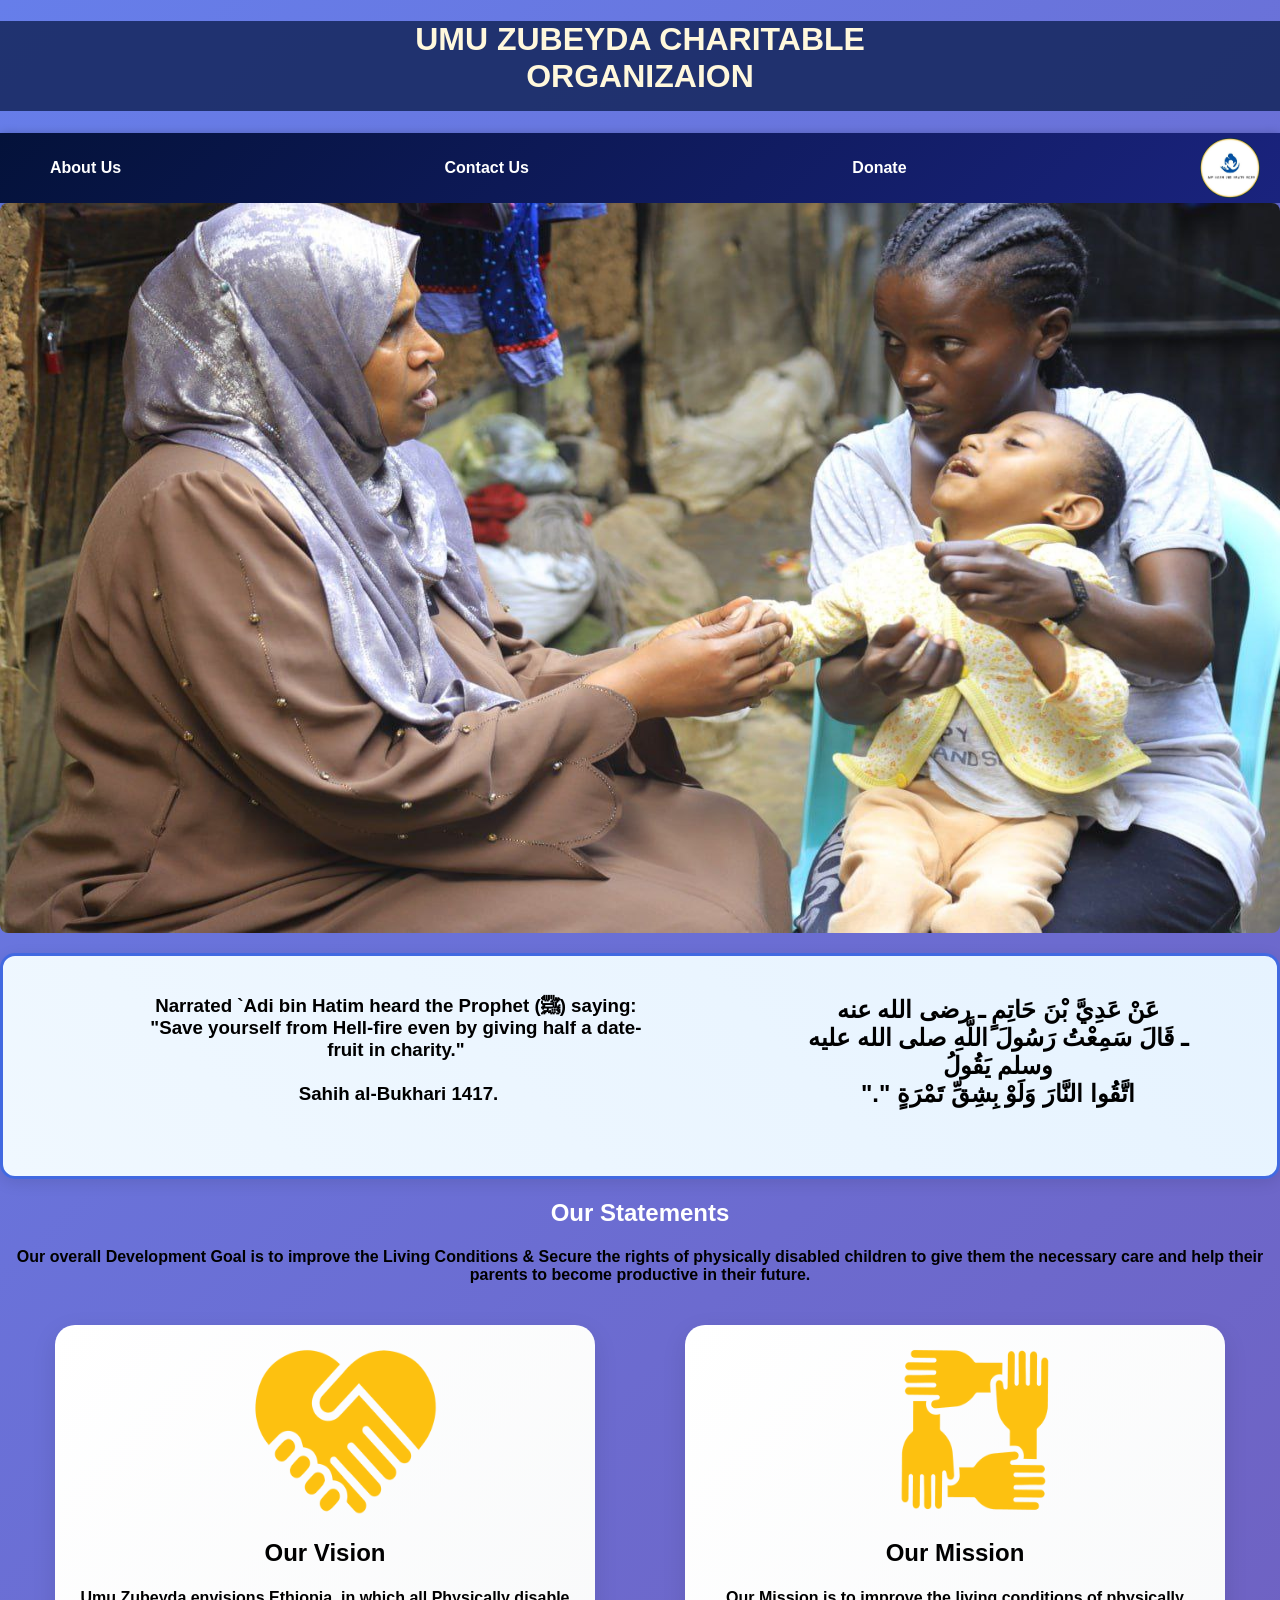
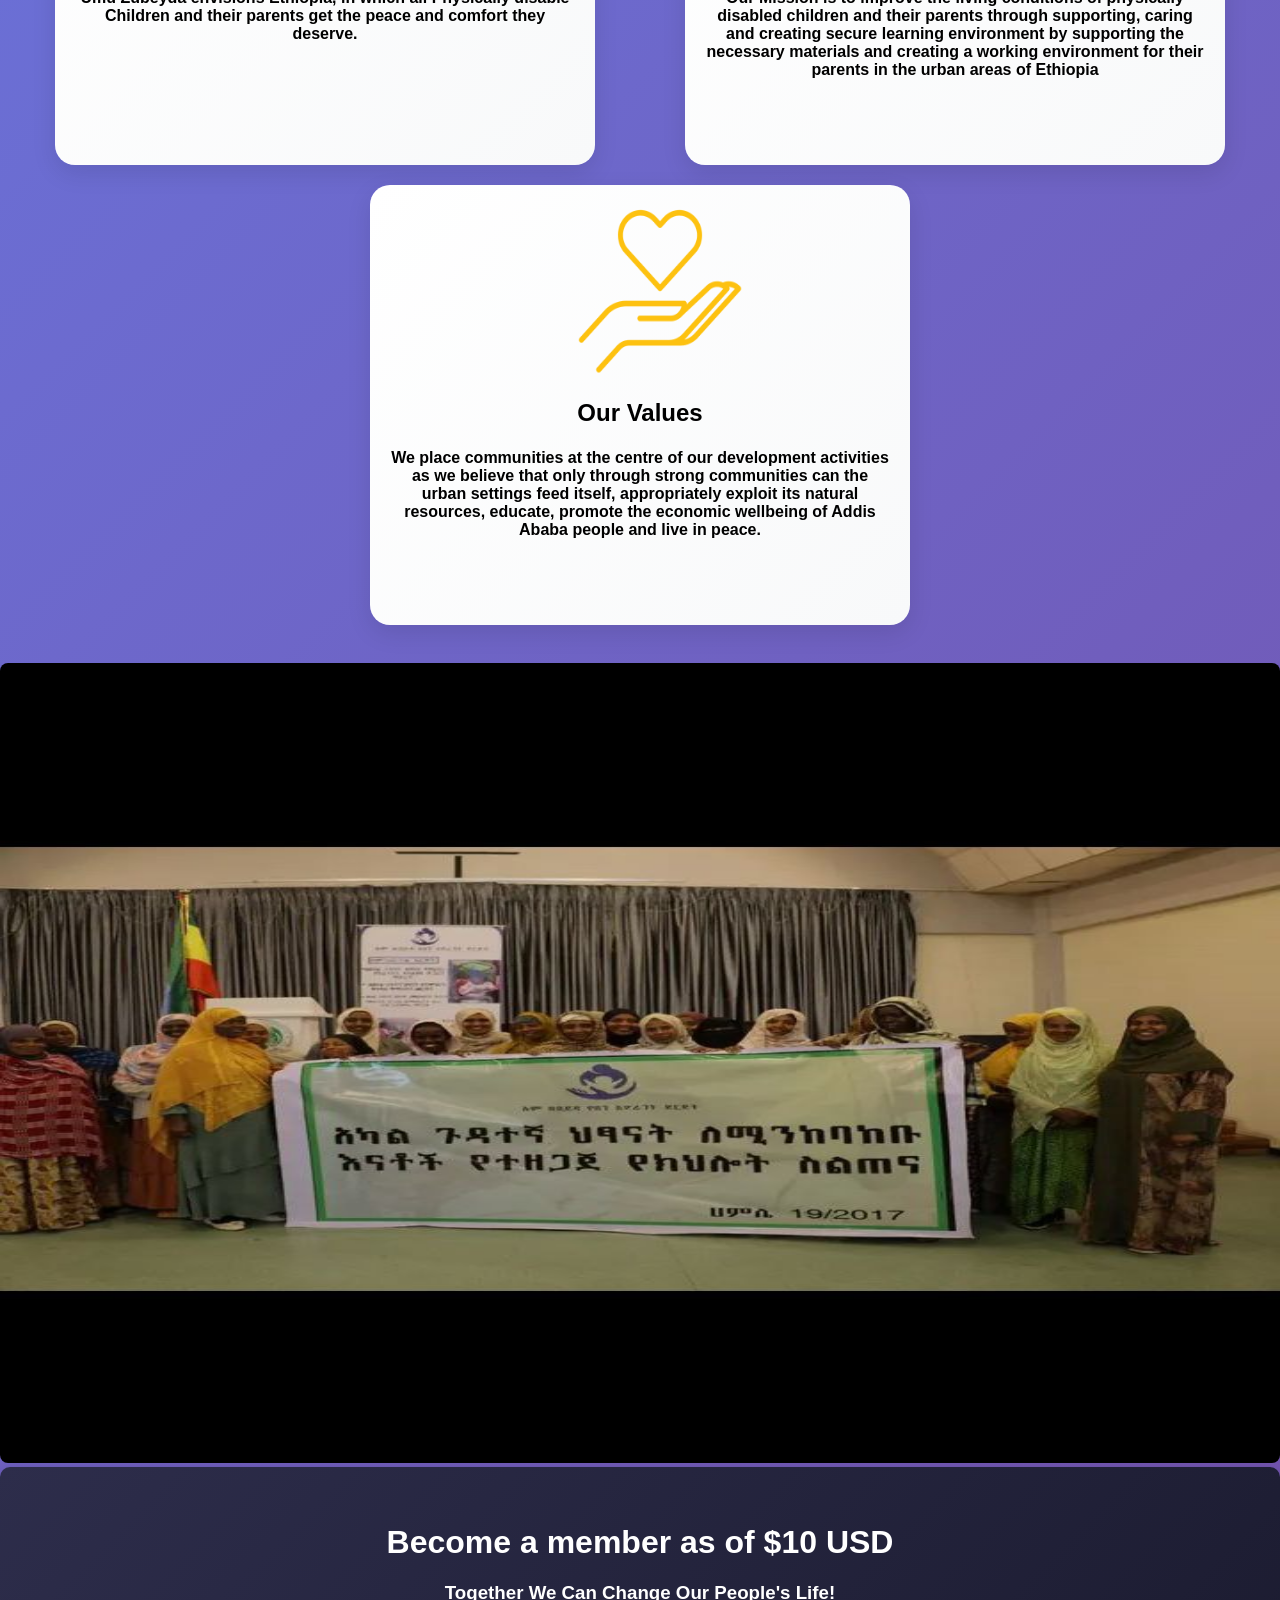
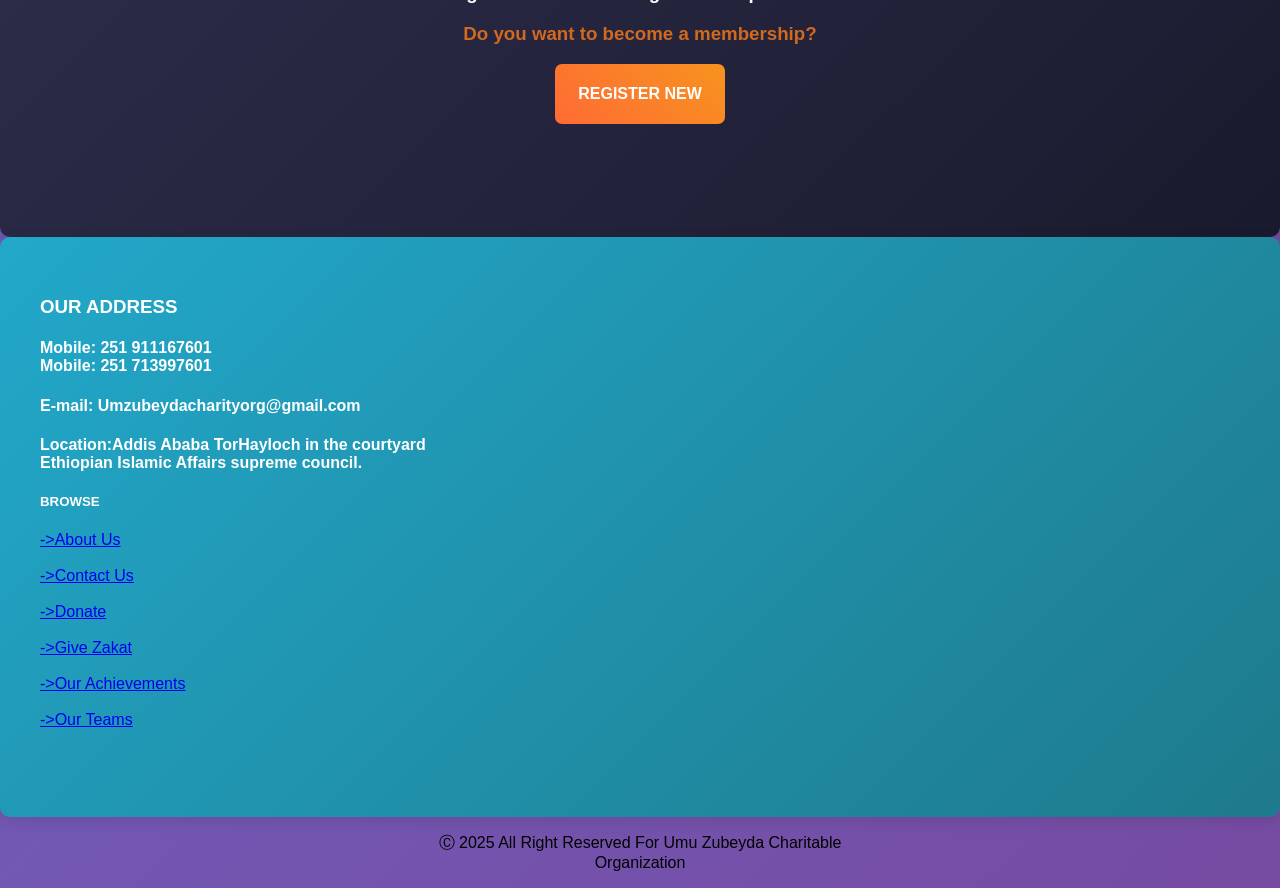
<file: index.html>
<!DOCTYPE html>
<html lang="en">
<head>
    <meta charset="UTF-8">
    <meta name="viewport" content="width=device-width, initial-scale=1.0">
    <title>UMU ZUBEYDA CHARITABLE ORGANIZAION</title>
    <link rel="stylesheet" href="css/style.css">
</head>
<body>
    <h1 id="d1">UMU ZUBEYDA  CHARITABLE<br>ORGANIZAION</h1>
   <nav><div id="f1">
       <div id="f6">
   <a class="a1" href="z1.html">About Us</a>
   <a class="a2" href="z2.html">Contact Us</a>
   <a class="a3" href="z3.html">Donate</a>


<img id="s1" src="images/logo.jpg" alt="logo">

       
    </div>
    <img id="s2" src="images/main.jpg" alt="main photo">

   </div></nav> 
    <div id="f3">
        <div class="b1">
        <h3>Narrated  `Adi bin Hatim heard the Prophet (ﷺ) saying: <br>
            "Save yourself from Hell-fire even by giving half a date-fruit in charity."
            <br>
            <br>
             Sahih al-Bukhari 1417.</h3>
            </div>
            
         <br>  
         <div class="b2">
             <h2> عَنْ عَدِيَّ بْنَ حَاتِمٍ ـ رضى الله عنه <br>
            ـ قَالَ سَمِعْتُ رَسُولَ اللَّهِ صلى الله عليه وسلم يَقُولُ<br>
                  "‏ اتَّقُوا النَّارَ وَلَوْ بِشِقِّ تَمْرَةٍ ‏"‌‏.‏ </h2>
       </div>
    </div>


    <h2 class="c1">Our Statements</h2>
    <h4 class="c2">Our overall Development Goal is to improve the Living Conditions & Secure the rights of physically
        disabled children to give them the necessary care and help their parents to become productive in their
        future.
    </h4>
    
<div id="f4">

    <div class="c3">
        <img id="s3" src="images/first.png"
         alt="vision icon">
        <h2>Our Vision</h2>
        <h4>Umu Zubeyda envisions Ethiopia, in which all Physically disable Children and their parents get the peace
            and  comfort they deserve.
        </h4>
    </div>


    <div class="c4">
        <img id="s4" src="images/second.png"
         alt="mission icon">

        <h2>Our Mission</h2>
        <h4>Our Mission is to improve the living conditions of physically disabled children and their parents through 
            supporting, caring and creating secure learning environment by supporting the necessary materials 
            and creating a working environment for their parents in the urban areas of Ethiopia
        </h4>
    </div>


    <div class="c5">
        <img id="s5" src="images/third.png"
         alt="values icon">

        <h2>Our Values</h2>
        <h4>We place communities at the centre of our development activities as we believe that only through strong
            communities can the urban settings feed itself, appropriately exploit its natural resources, educate, 
            promote the economic wellbeing of Addis Ababa people and live in peace.
        </h4>
    </div>

</div>
<br>


        <img id="s6" src="images/cha.jpg"
         alt="achievement photo">

    <div id="f7">
      
        <h1 id="d2">Become a member as of $10 USD</h1>
        <h3>Together We Can Change Our People's Life!</h3>
        <h3 id="j1">Do you want to become a membership?</h3>
        <button id="k2" onclick="goTomember()">REGISTER NEW</button>

    </div>


    <div id="f2">
        <h3>OUR ADDRESS</h3>
        <h4>Mobile: 251 911167601<br>
            Mobile:   251 713997601
    </h4>
    
        <h4> E-mail: Umzubeydacharityorg@gmail.com</h4>
        <h4>Location:Addis Ababa TorHayloch in the courtyard <br>
            Ethiopian Islamic Affairs supreme council.</h4>


        <h5>BROWSE</h5>
        
        <a href="z1.html">->About Us</a>   <br>
        <br>
        <a href="z2.html">->Contact Us</a> <br>
        <br>
        <a href="z3.html">->Donate</a>     <br>
        <br>
        <a href="z4.html">->Give Zakat</a> <br>
        <br>
        <a href="z5.html">->Our Achievements</a> <br>
        <br>
        <a href="z6.html">->Our Teams</a>  <br>
    </div>
    <div id="e1">
        <p>Ⓒ 2025 All Right Reserved For Umu Zubeyda Charitable <br> 
                     Organization</p>
    </div>
    <script>

    function goTomember() {
    window.location.href = "https://docs.google.com/forms/d/e/FORM_ID/viewform";
}
    </script>
          
</body>
</html>
</file>
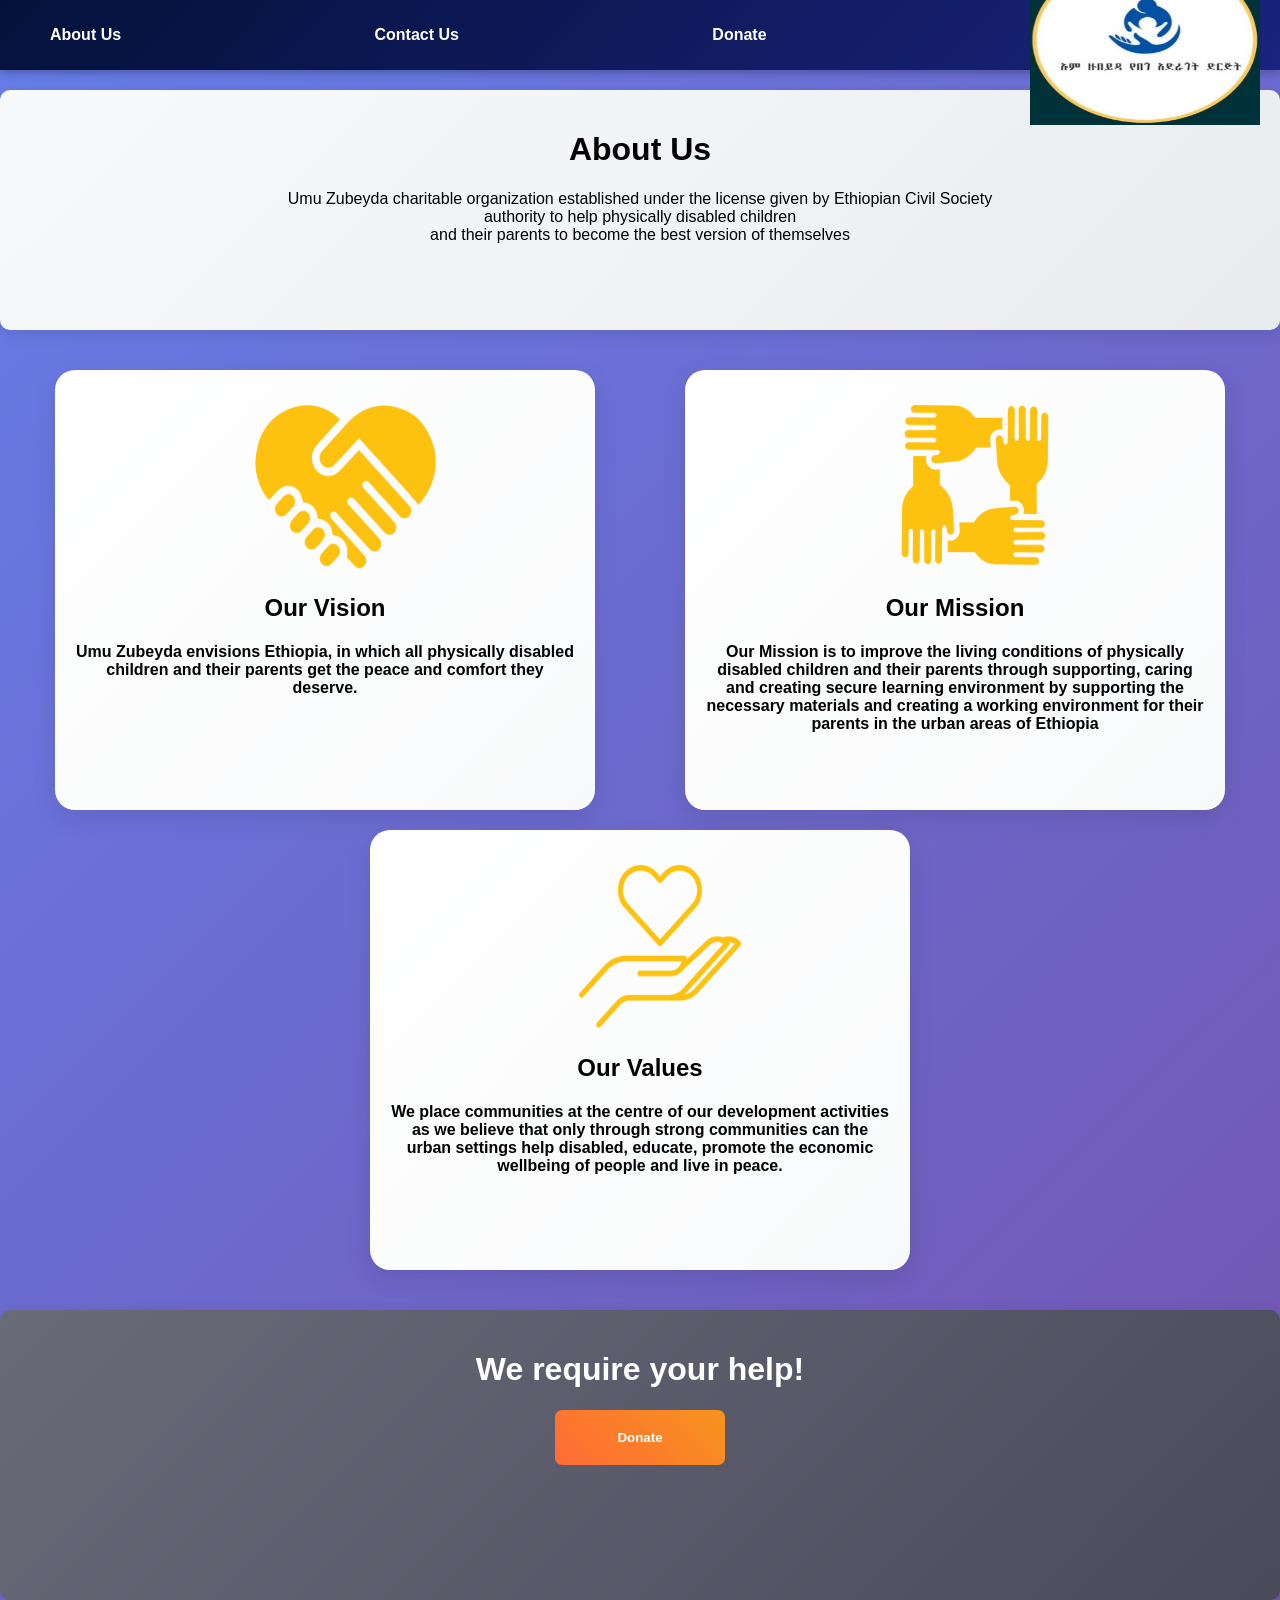
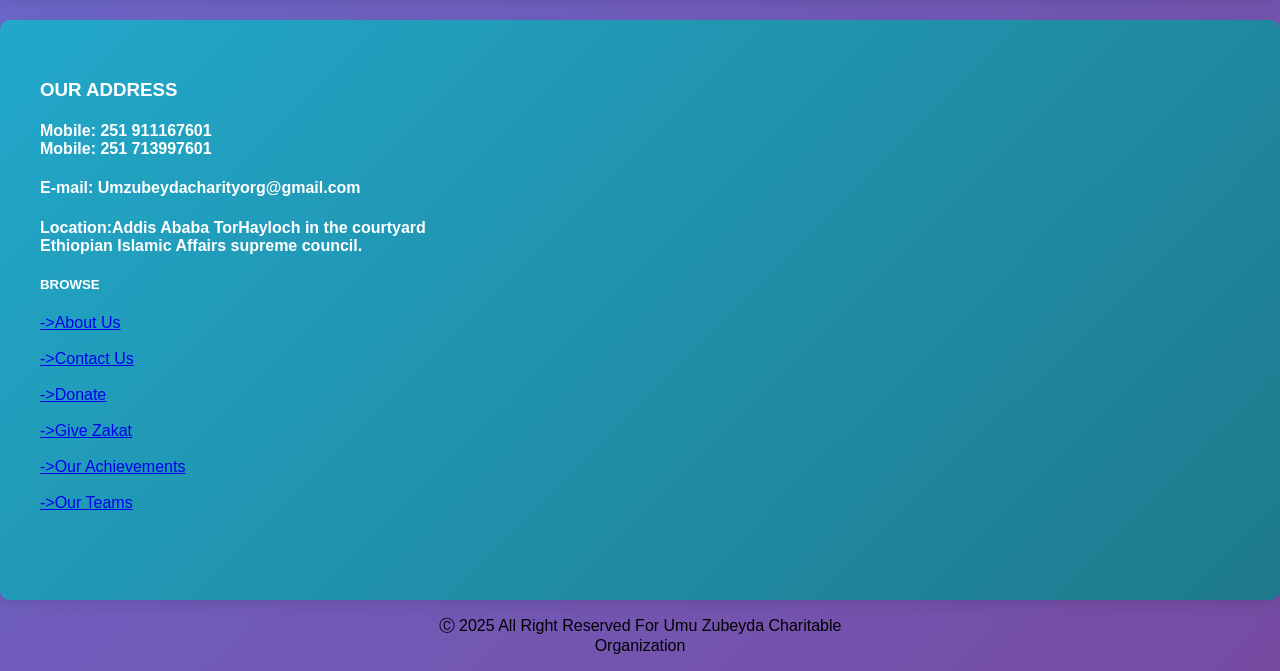
<file: z1.html>
<!DOCTYPE html>
<html lang="en">
<head>
    <meta charset="UTF-8">
    <meta name="viewport" content="width=device-width, initial-scale=1.0">
    <title>About Us</title>
    <link rel="stylesheet" href="css/z1.css">
</head>
<body>
    <div id="f1">
        <a class="a1" href="z1.html">About Us</a>
        <a class="a2" href="z2.html">Contact Us</a>
        <a class="a3" href="z3.html">Donate</a>
       


             <img id="s3" src="images/logo.jpg" alt="logo">
         </div>
<div id="f4">
    <h1>About Us</h1>
    <p>Umu Zubeyda charitable organization established under the license given by Ethiopian Civil Society<br>
         authority to help physically disabled children<br>
          and their parents to become the best version of themselves</p>
</div>

<div id="f3">

<div class="c3">
    <img id="s3" src="images/first.png"
     alt="vision icon">
    <h2>Our Vision</h2>
    <h4>Umu Zubeyda envisions Ethiopia, in which all physically disabled children and their parents get the peace
        and comfort they deserve.
    </h4>
</div>


<div class="c4">
    <img id="s4" src="images/second.png"
     alt="mission icon">

    <h2>Our Mission</h2>
    <h4>Our Mission is to improve the living conditions of physically disabled children and their parents through 
        supporting, caring and creating secure learning environment by supporting the necessary materials 
        and creating a working environment for their parents in the urban areas of Ethiopia
    </h4>
</div>


<div class="c5">
    <img id="s5" src="images/third.png"
     alt="values icon">

    <h2>Our Values</h2>
    <h4>We place communities at the centre of our development activities as we believe that only through strong
        communities can the urban settings help disabled, educate, 
        promote the economic wellbeing of people and live in peace.
    </h4>
</div>
</div>


         <div id="f5">
            <h1>We require your help!</h1>
            <button id="k1" onclick="goToDonate()">Donate</button>

        </div>


    <div id="f2">
        <h3>OUR ADDRESS</h3>
        <h4>Mobile: 251 911167601<br>
           Mobile: 251 713997601

        </h4>
        <h4> E-mail: Umzubeydacharityorg@gmail.com</h4>
        <h4>Location:Addis Ababa TorHayloch in the courtyard <br>
            Ethiopian Islamic Affairs supreme council.</h4>




        <h5>BROWSE</h5>
        
    <a href="z1.html">->About Us</a>    <br>
    <br>
    <a href="z2.html">->Contact Us</a>  <br>
    <br>
    <a href="z3.html">->Donate</a>  <br>
    <br>
    <a href="z4.html">->Give Zakat</a>  <br>
    <br>
    <a href="z5.html">->Our Achievements</a>    <br>
    <br>
    <a href="z6.html">->Our Teams</a>   <br>
    </div>

    <div id="e1">
        <p>Ⓒ 2025 All Right Reserved For Umu Zubeyda Charitable <br> 
                     Organization</p>
    </div>
    <script>
        function goToDonate() {
            window.location.href =
            "z3.html"
        }
    </script>

</body>
</html>
</file>
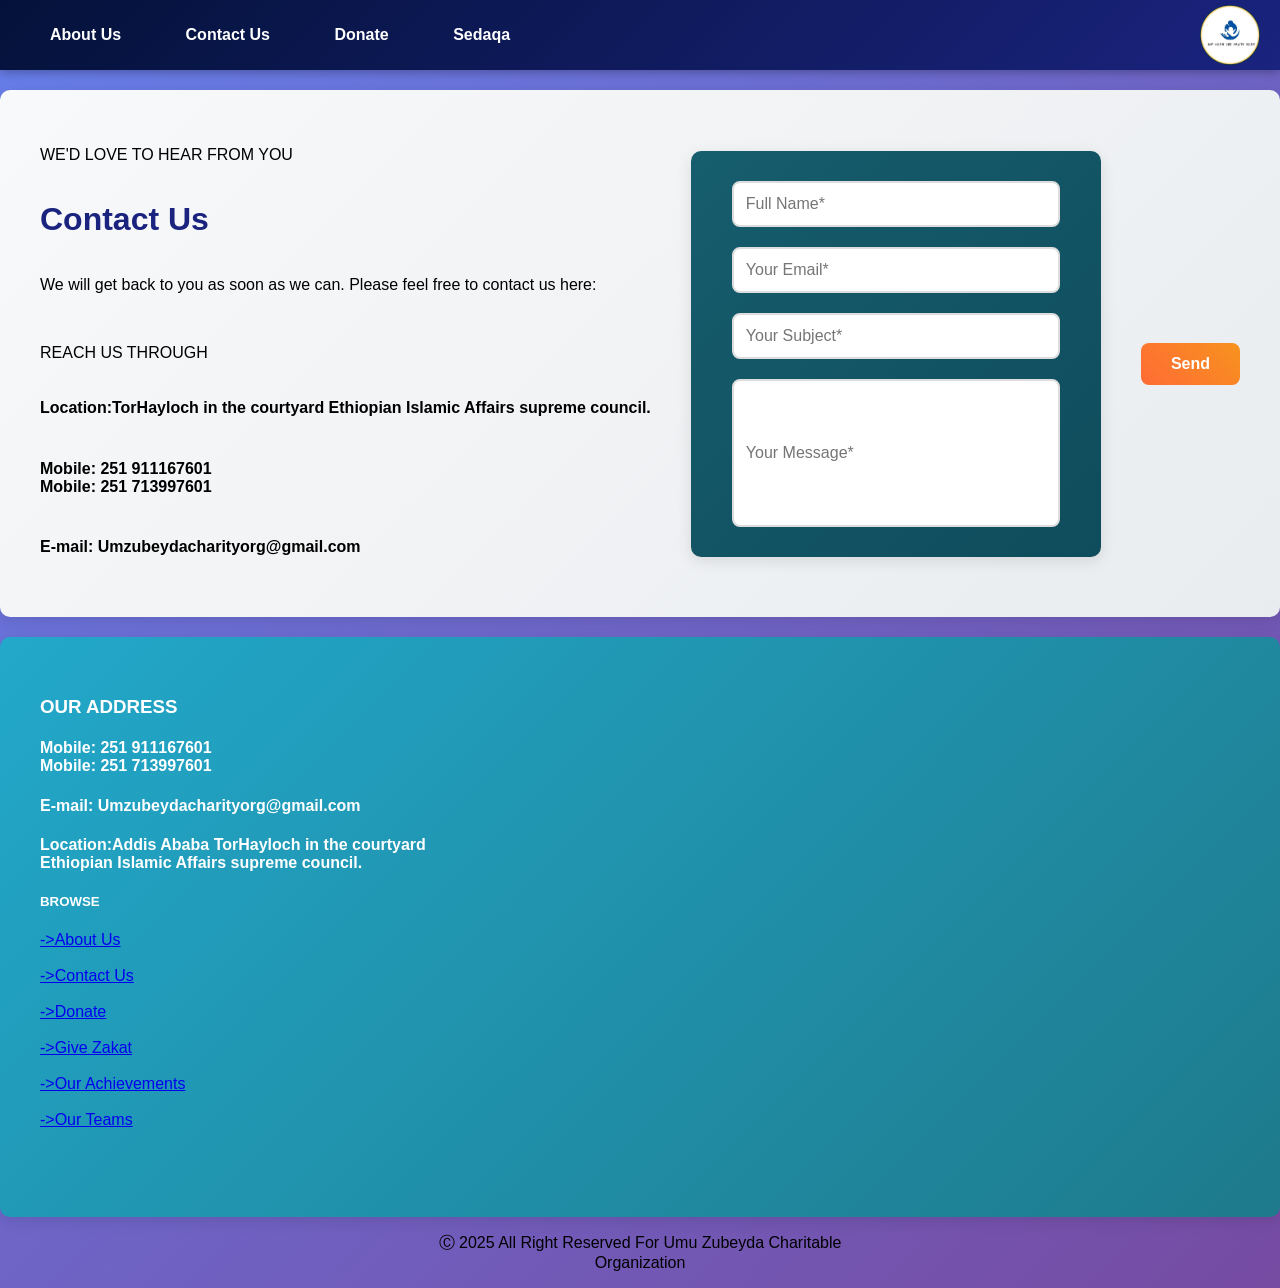
<file: z2.html>
<!DOCTYPE html>
<html lang="en">
<head>
    <meta charset="UTF-8">
    <meta name="viewport" content="width=device-width, initial-scale=1.0">
    <title>Contact Us</title>
    <link rel="stylesheet" href="css/z2.css">
</head>
<body>
    <div id="continer">
    <div id="f1">
        <div class="link">
        <a class="a1" href="z1.html">About Us</a>
        <a class="a2" href="z2.html">Contact Us</a>
        <a class="a3" href="z3.html">Donate</a>
        <a class="a3" href="z3.html">Sedaqa</a>
    </div>
              <img id="s3" src="images/logo.jpg"
              alt="logo">
         </div>
    <div id="f3">
        <div id="f5" >
            <p>WE'D LOVE TO HEAR FROM YOU</p>
            <h1>Contact Us</h1>

            <p>We will get back to you as soon as we can. Please feel free to contact us here:</p>
            <br>
            <p>REACH US THROUGH</p>
            
            <h4>Location:TorHayloch in the courtyard Ethiopian Islamic Affairs supreme council.</h4>
            
            <h4>Mobile: 251 911167601<br>
                Mobile:   251 713997601
            </h4>

            <h4> E-mail: Umzubeydacharityorg@gmail.com</h4>
        </div>
        <div id="f4">
            <div id="f6">
                <input class="l1" type="text" id="L2" placeholder="Full Name*">
                <br>
                <input class="l2" type="text" id="L3" placeholder="Your Email*">
                <br>
                <input class="l3" type="text" id="L4" placeholder="Your Subject*">
            </div>
            <input class="l4" type="text" id="L1" placeholder="Your Message*">
           
        </div>
        <button>Send</button>
    </div>


    <div id="f2">
        <h3>OUR ADDRESS</h3>
        <h4>Mobile: 251 911167601<br>
           Mobile: 251 713997601

        </h4>
        <h4> E-mail: Umzubeydacharityorg@gmail.com</h4>
        <h4>Location:Addis Ababa TorHayloch in the courtyard <br>
            Ethiopian Islamic Affairs supreme council.</h4>


        <h5>BROWSE</h5>

    <a href="z1.html">->About Us</a>    <br>
    <br>
    <a href="z2.html">->Contact Us</a>  <br>
    <br>
    <a href="z3.html">->Donate</a>  <br>
    <br>
    <a href="z4.html">->Give Zakat</a>  <br>
    <br>
    <a href="z5.html">->Our Achievements</a>    <br>
    <br>
    <a href="z6.html">->Our Teams</a>  <br>
    </div>
</div>

    <div id="e1">
    <p>Ⓒ 2025 All Right Reserved For Umu Zubeyda Charitable <br> 
                 Organization</p>
    </div>

</body>
</html>
</file>
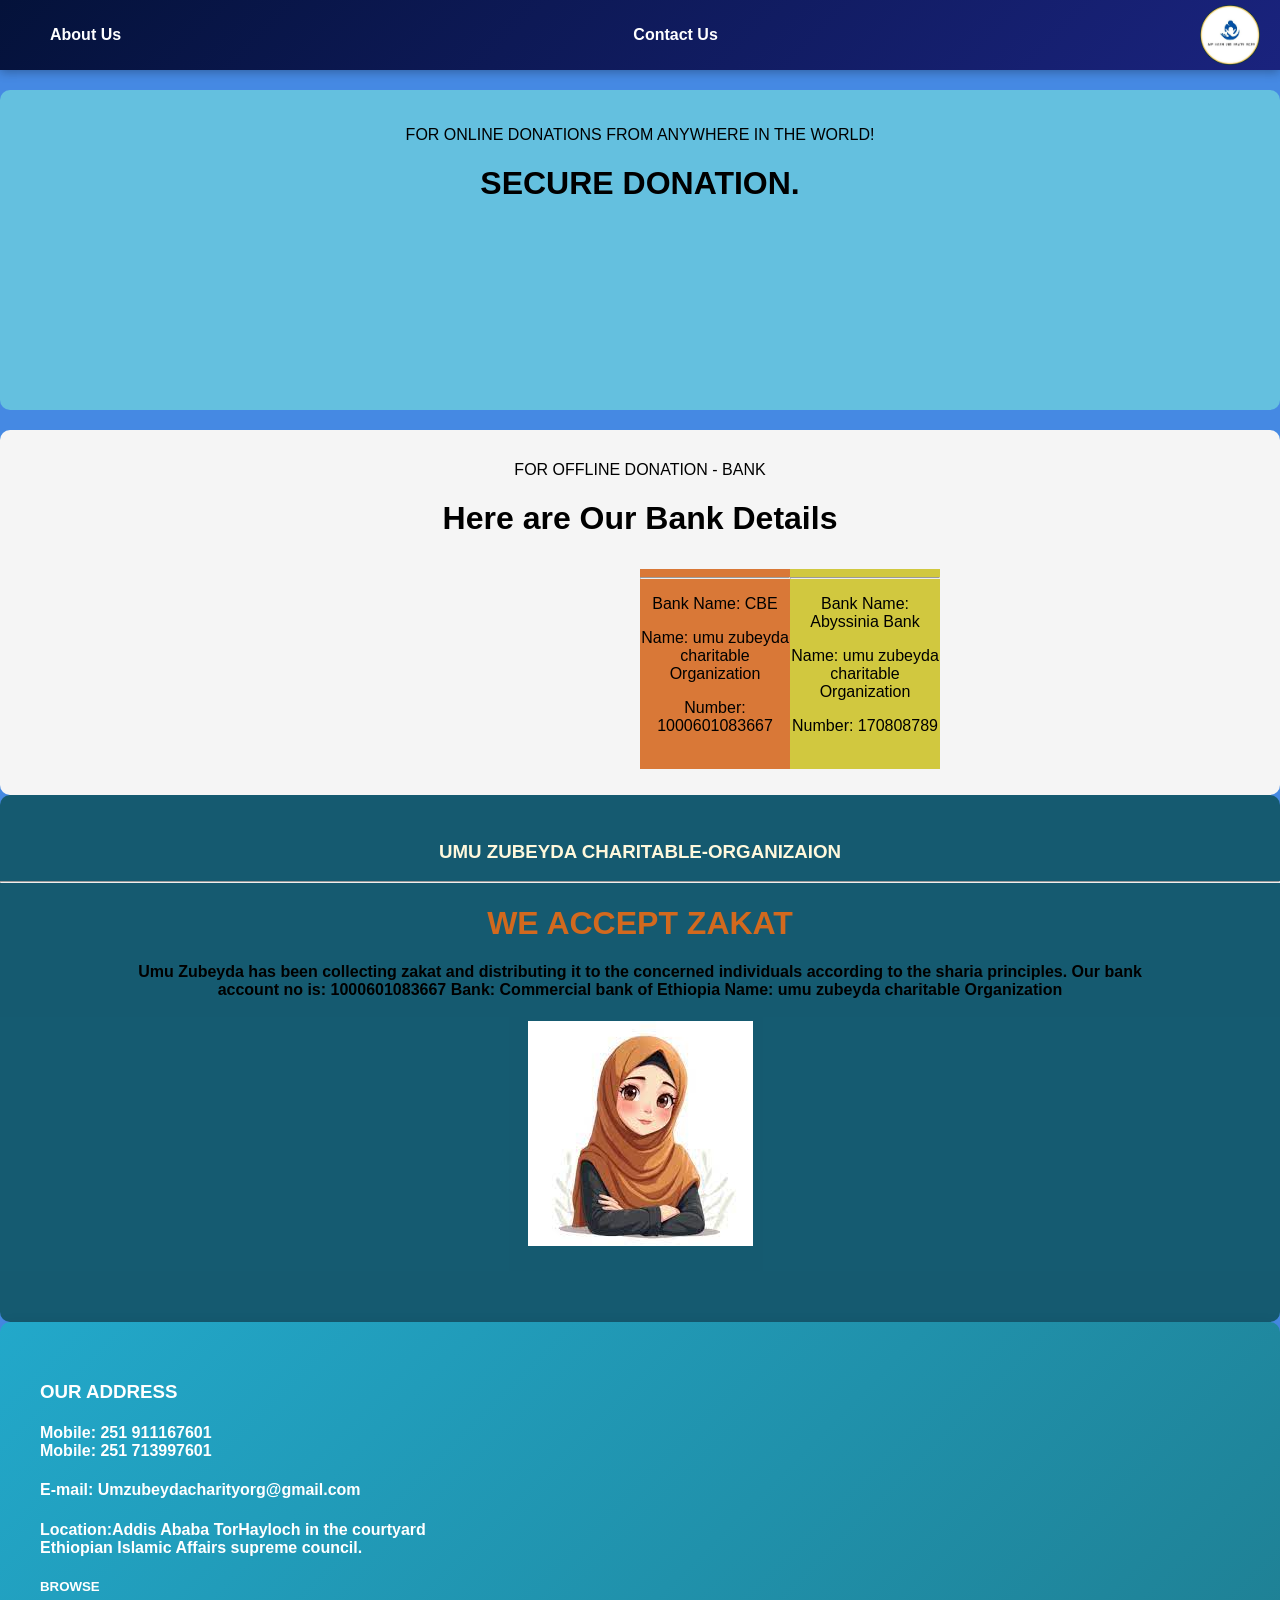
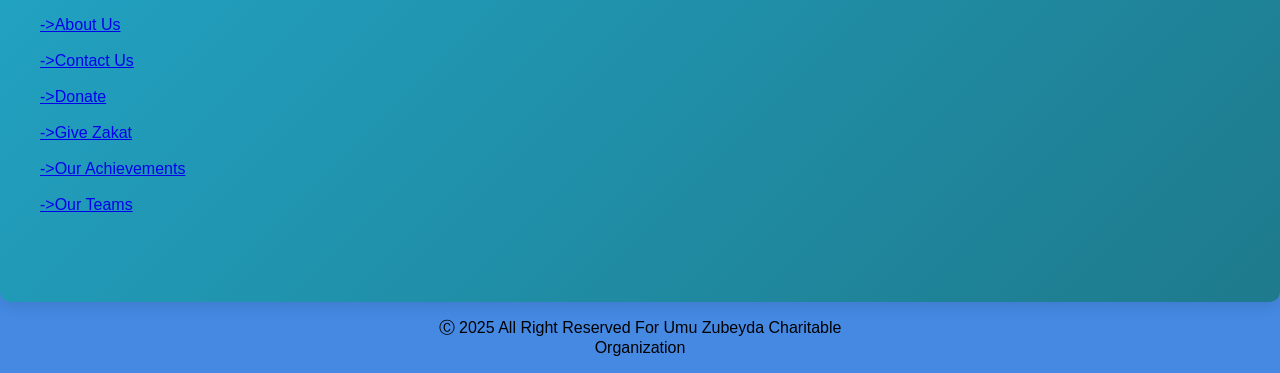
<file: z3.html>
<!DOCTYPE html>
<html lang="en">
<head>
    <meta charset="UTF-8">
    <meta name="viewport" content="width=device-width, initial-scale=1.0">
    <title>Donate</title>
    <link rel="stylesheet" href="css/z3.css">
</head>
<body>
    <div id="f1">
        <a class="a1" href="z1.html">About Us</a>
        <a class="a2" href="z2.html">Contact Us</a>
        <!-- <a class="a3" href="z3.html">Donate</a> -->

              <img id="s3" src="images/logo.jpg"
              alt="logo">
         </div>

         <div id="f3">
             <p>FOR ONLINE DONATIONS FROM ANYWHERE IN THE WORLD! </p>
             <h1>SECURE DONATION.</h1>
         </div>

         <div id="f4">
             <p>FOR OFFLINE DONATION - BANK</p>
             <h1>Here are Our Bank Details</h1>
             <div id="a3">
             <div id="a1">
                 <hr>
                 <p>Bank Name: CBE </p>
                 <p>Name: umu zubeyda charitable Organization</p>
                 <p>Number: 1000601083667</p>

             </div>

             <div id="a2">
                 <hr>
                 <p>Bank Name: Abyssinia Bank</p>
                 <p>Name: umu zubeyda charitable Organization</p>
                 <p>Number: 170808789</p>


             </div>
            </div>
         </div>

         <div id="f5">
            <h3 class="c1">UMU ZUBEYDA  CHARITABLE-ORGANIZAION</h3> 
<hr>
            <h1 class="c2">WE ACCEPT ZAKAT</h1>
    
        <h4>Umu Zubeyda has been collecting zakat and distributing it to the concerned individuals 
             according to the sharia principles. Our bank <br>
             account no is:  1000601083667 Bank: Commercial bank of Ethiopia Name:
            umu zubeyda charitable Organization</h4>
            <img src="images/zu.jpeg" alt="zakat icon">
         </div>
    



    <div id="f2">
        <h3>OUR ADDRESS</h3>
        <h4>Mobile: 251 911167601<br>
           Mobile: 251 713997601

        </h4>
        <h4> E-mail: Umzubeydacharityorg@gmail.com</h4>
        <h4>Location:Addis Ababa TorHayloch in the courtyard <br>
            Ethiopian Islamic Affairs supreme council.</h4>



        <h5>BROWSE</h5>

    <a href="z1.html">->About Us</a>    <br>
    <br>
    <a href="z2.html">->Contact Us</a>   <br>
    <br>
    <a href="z3.html">->Donate</a>  <br>
    <br>
    <a href="z4.html">->Give Zakat</a>  <br>
    <br>
    <a href="z5.html">->Our Achievements</a>    <br>
    <br>
    <a href="z6.html">->Our Teams</a>   <br>
    </div>

    <div id="e1">
        <p>Ⓒ 2025 All Right Reserved For Umu Zubeyda Charitable <br> 
                     Organization</p>
    </div>

</body>
</html>
</file>
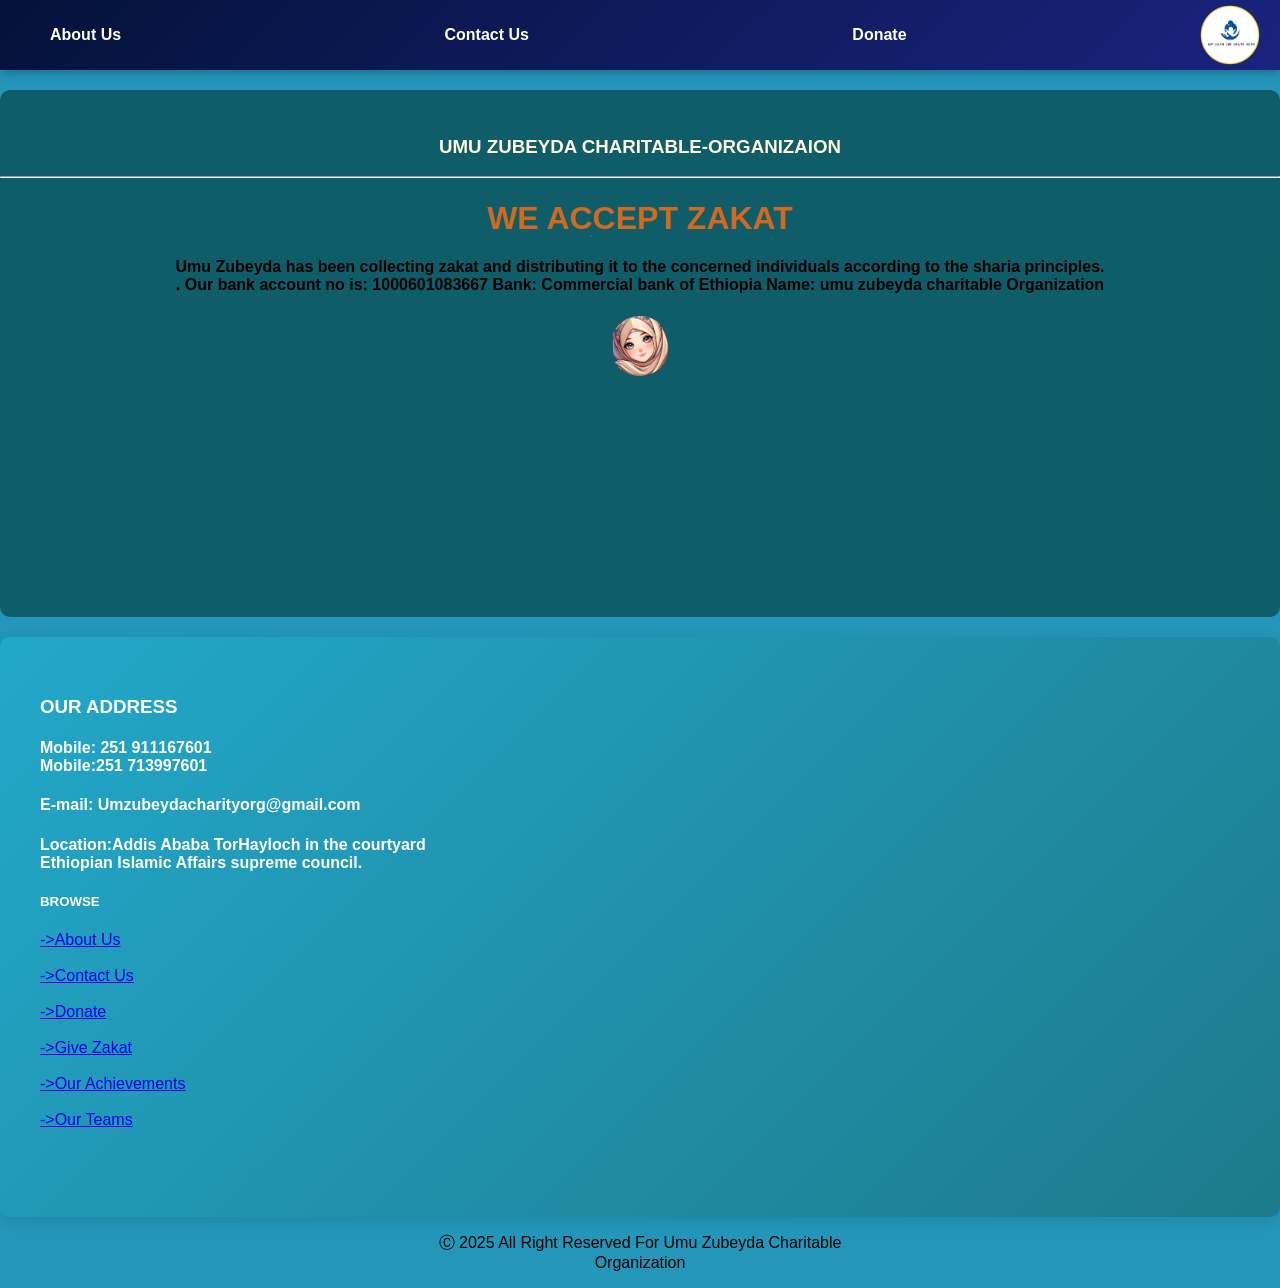
<file: z4.html>
<!DOCTYPE html>
<html lang="en">
<head>
    <meta charset="UTF-8">
    <meta name="viewport" content="width=device-width, initial-scale=1.0">
    <title>Give Zakat</title>
    <link rel="stylesheet" href="css/z4.css">
</head>
<body>
    <div id="a3">
        <a class="a1" href="z1.html">About Us</a>
        <a class="a2" href="z2.html">Contact Us</a>
        <a class="a3" href="z3.html">Donate</a>

            <img id="s3" src="images/logo.jpg"
              alt="logo">
         </div>

    <div id="a1">
        <h3 class="c1">UMU ZUBEYDA  CHARITABLE-ORGANIZAION</h3> 
<hr>
        <h1 class="c2">WE ACCEPT ZAKAT</h1>

    <h4>Umu Zubeyda has been collecting zakat and distributing it to the concerned individuals 
         according to the sharia principles. <br>
         . Our bank account no is:  1000601083667 Bank: Commercial bank of Ethiopia Name:
        umu zubeyda charitable Organization</h4>
<img id="s3" src="images/im.png" alt="zakat icon">

    </div>



    <div id="a2">
        <h3>OUR ADDRESS</h3>
        <h4>Mobile: 251 911167601<br>
            Mobile:251 713997601

        </h4>
        <h4> E-mail: Umzubeydacharityorg@gmail.com</h4>
        <h4>Location:Addis Ababa TorHayloch in the courtyard <br>
            Ethiopian Islamic Affairs supreme council.</h4>


        <h5>BROWSE</h5>

    <a href="z1.html">->About Us</a>    <br>
    <br>
    <a href="z2.html">->Contact Us</a>  <br>
    <br>
    <a href="z3.html">->Donate</a>  <br>
    <br>
    <a href="z4.html">->Give Zakat</a>  <br>
    <br>
    <a href="z5.html">->Our Achievements</a>    <br>
    <br>
    <a href="z6.html">->Our Teams</a>   <br>
    </div>

    <div id="e1">
        <p>Ⓒ 2025 All Right Reserved For Umu Zubeyda Charitable <br> 
                     Organization</p>
    </div>

</body>
</html>
</file>
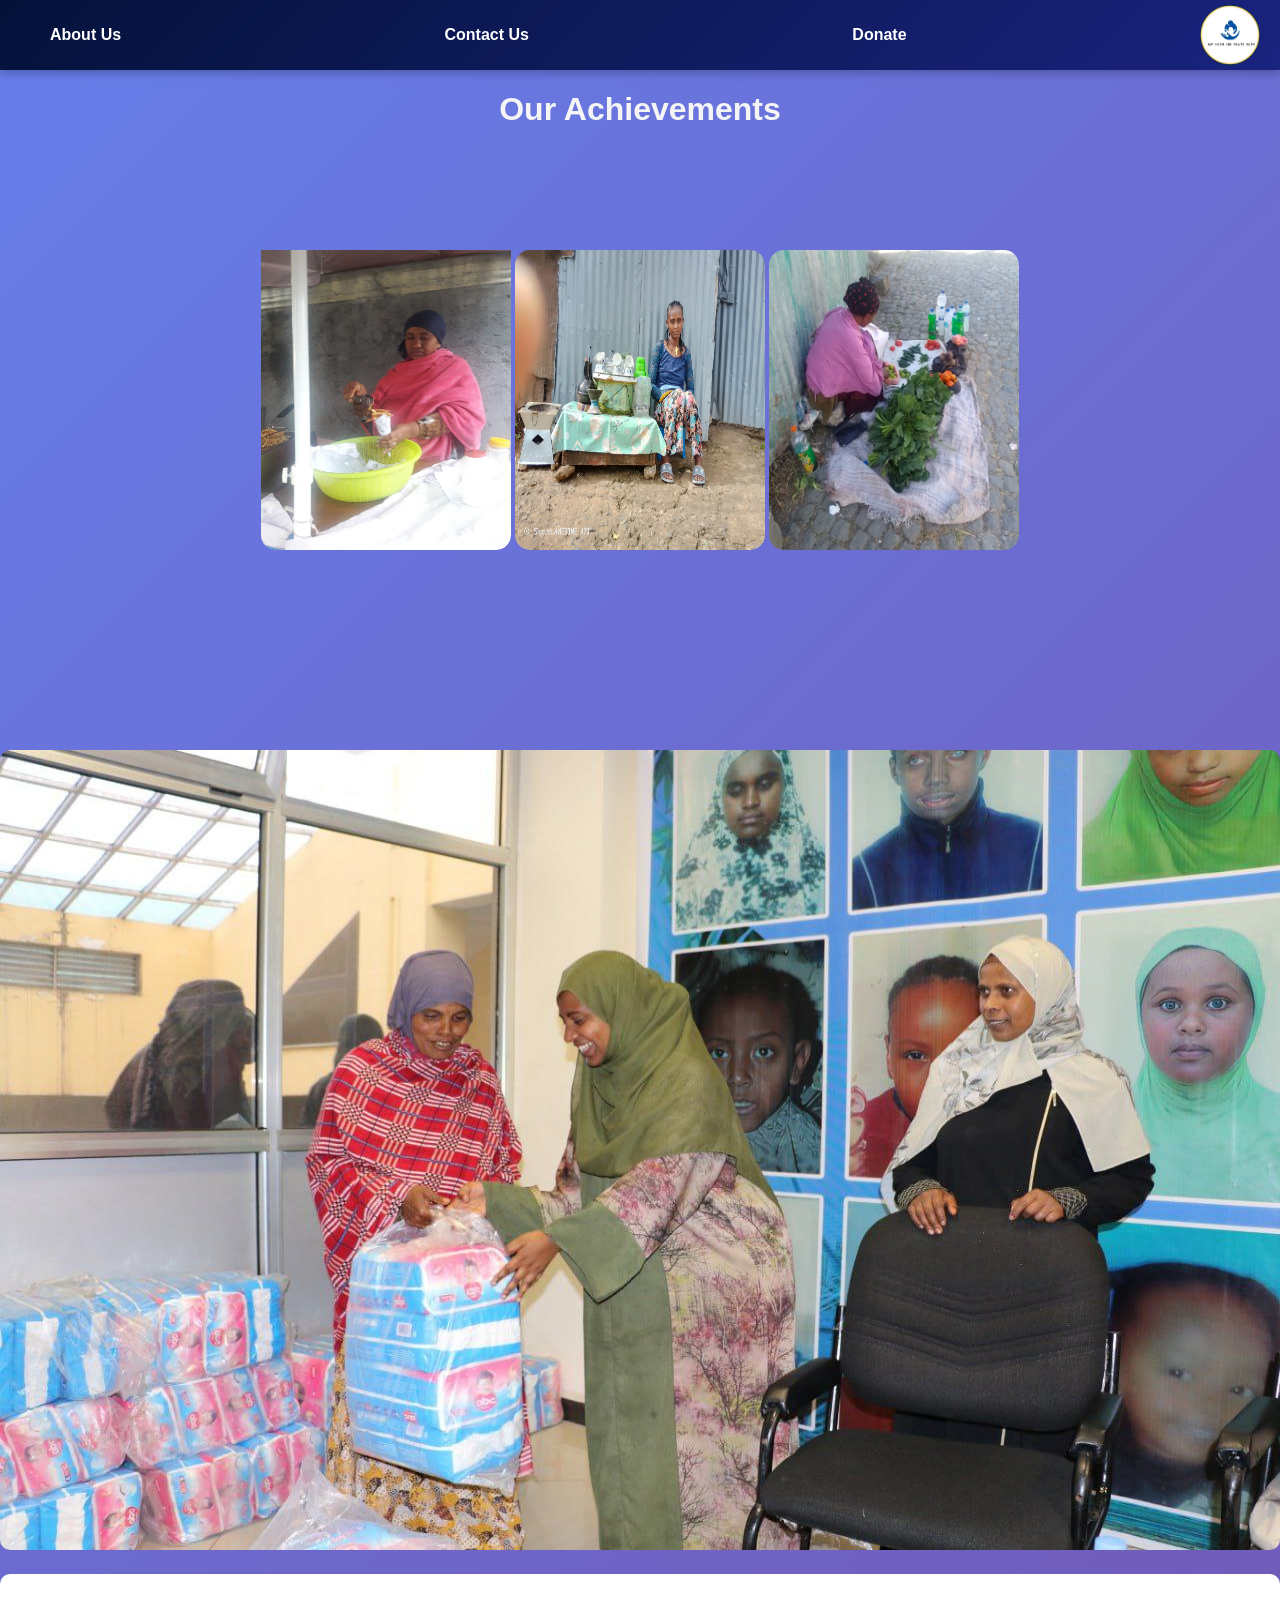
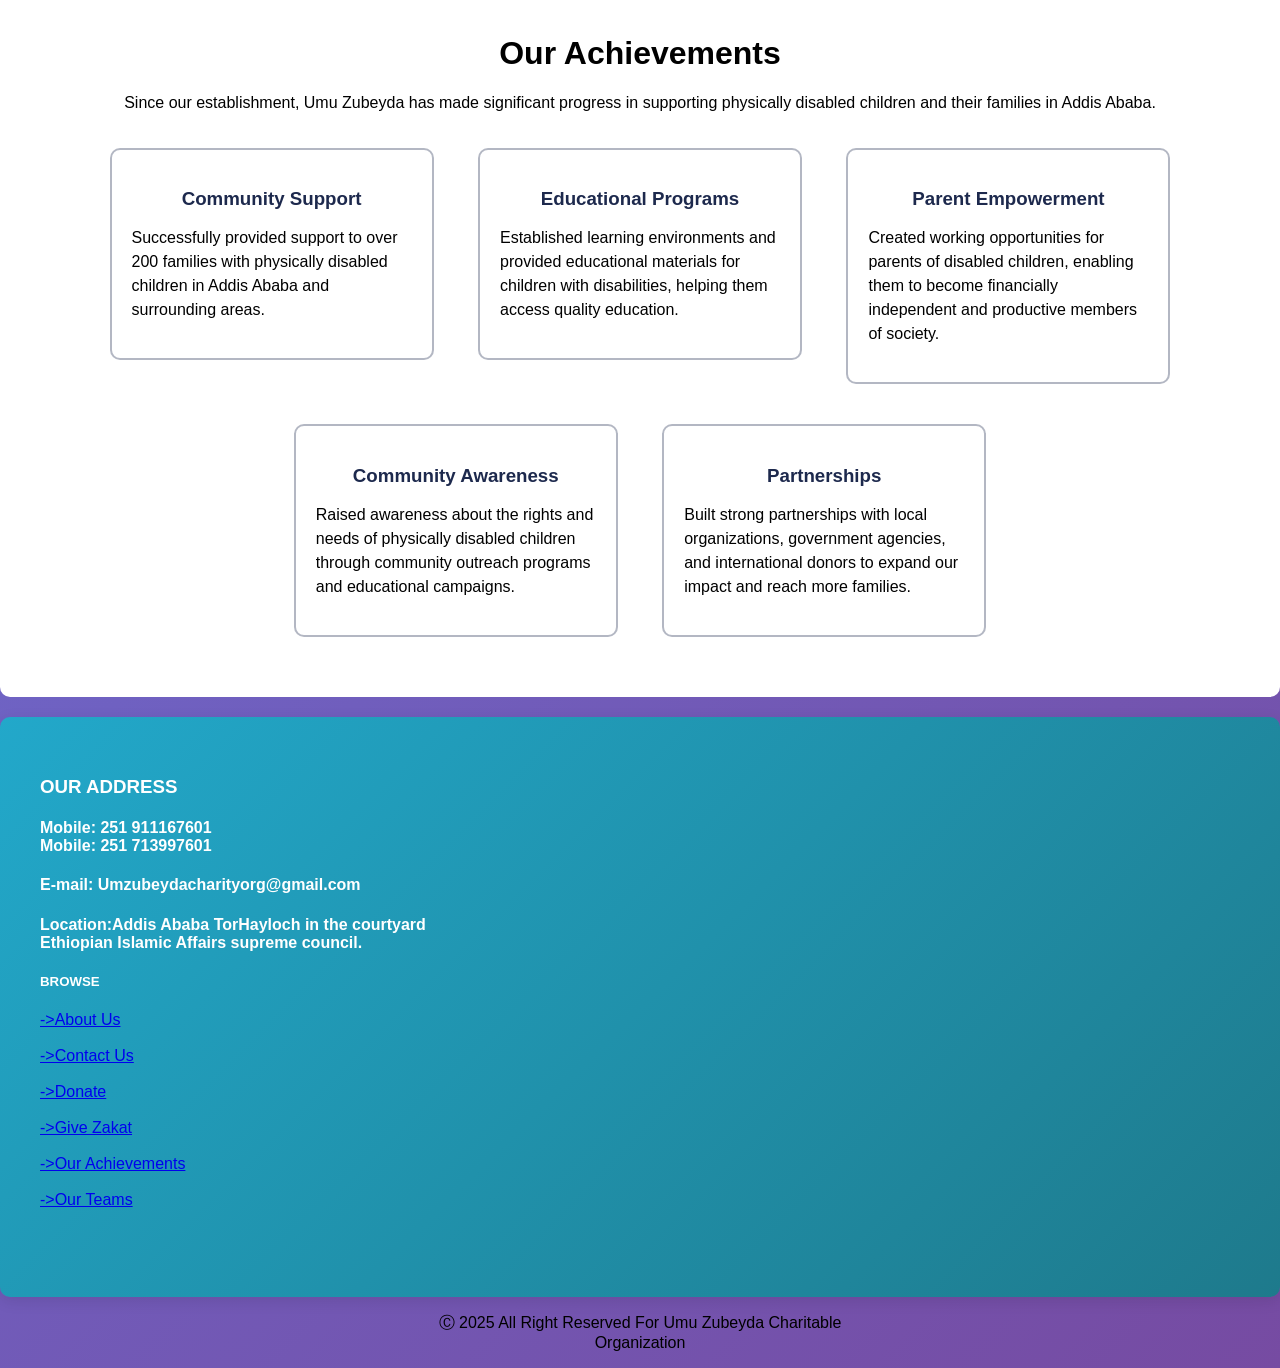
<file: z5.html>
<!DOCTYPE html>
<html lang="en">
<head>
    <meta charset="UTF-8">
    <meta name="viewport" content="width=device-width, initial-scale=1.0">
    <title>Our Achievements</title>
    <link rel="stylesheet" href="css/z5.css">
</head>
<body>
    <div id="f1">
        <a class="a1" href="z1.html">About Us</a>
        <a class="a2" href="z2.html">Contact Us</a>
        <a class="a3" href="z3.html">Donate</a>

              <img id="s3" src="images/logo.jpg"
              alt="logo">
         </div>
         <h1 id="h2">Our Achievements</h1>
         
         <div id="f5">
             <img class="b1" src="images/2.jpg" alt="achievement">
             <img class="b2" src="images/3.jpg" alt="achievement">
             <img class="b3" src="images/4.jpg" alt="achievement">
        </div>

         <img id="s2" src="images/photo_2025-09-07_00-39-26.jpg" alt="achievement">

    <div id="f4">
        <h1 id="h1">Our Achievements</h1>
        <p>Since our establishment, Umu Zubeyda has made significant progress in supporting physically disabled children and their families in Addis Ababa.</p>
        
        <div class="achievement">
            <h3>Community Support</h3>
            <p>Successfully provided support to over 200 families with physically disabled children in Addis Ababa and surrounding areas.</p>
        </div>
        
        <div class="achievement">
            <h3>Educational Programs</h3>
            <p>Established learning environments and provided educational materials for children with disabilities, helping them access quality education.</p>
        </div>
        
        <div class="achievement">
            <h3>Parent Empowerment</h3>
            <p>Created working opportunities for parents of disabled children, enabling them to become financially independent and productive members of society.</p>
        </div>
        
        <div class="achievement">
            <h3>Community Awareness</h3>
            <p>Raised awareness about the rights and needs of physically disabled children through community outreach programs and educational campaigns.</p>
        </div>
        
        <div class="achievement">
            <h3>Partnerships</h3>
            <p>Built strong partnerships with local organizations, government agencies, and international donors to expand our impact and reach more families.</p>
        </div>
    </div>

    <div id="f2">
        <h3>OUR ADDRESS</h3>
        <h4>Mobile: 251 911167601<br>
           Mobile: 251 713997601

        </h4>
        <h4> E-mail: Umzubeydacharityorg@gmail.com</h4>
        <h4>Location:Addis Ababa TorHayloch in the courtyard <br>
            Ethiopian Islamic Affairs supreme council.</h4>


        
        <h5>BROWSE</h5>

    <a href="z1.html">->About Us</a>    <br>
    <br>
    <a href="z2.html">->Contact Us</a>  <br>
    <br>
    <a href="z3.html">->Donate</a>  <br>
    <br>
    <a href="z4.html">->Give Zakat</a>  <br>
    <br>
    <a href="z5.html">->Our Achievements</a>    <br>
    <br>
    <a href="z6.html">->Our Teams</a>   <br>
    </div>

    <div id="e1">
        <p>Ⓒ 2025 All Right Reserved For Umu Zubeyda Charitable <br> 
                     Organization</p>
    </div>

</body>
</html>
</file>
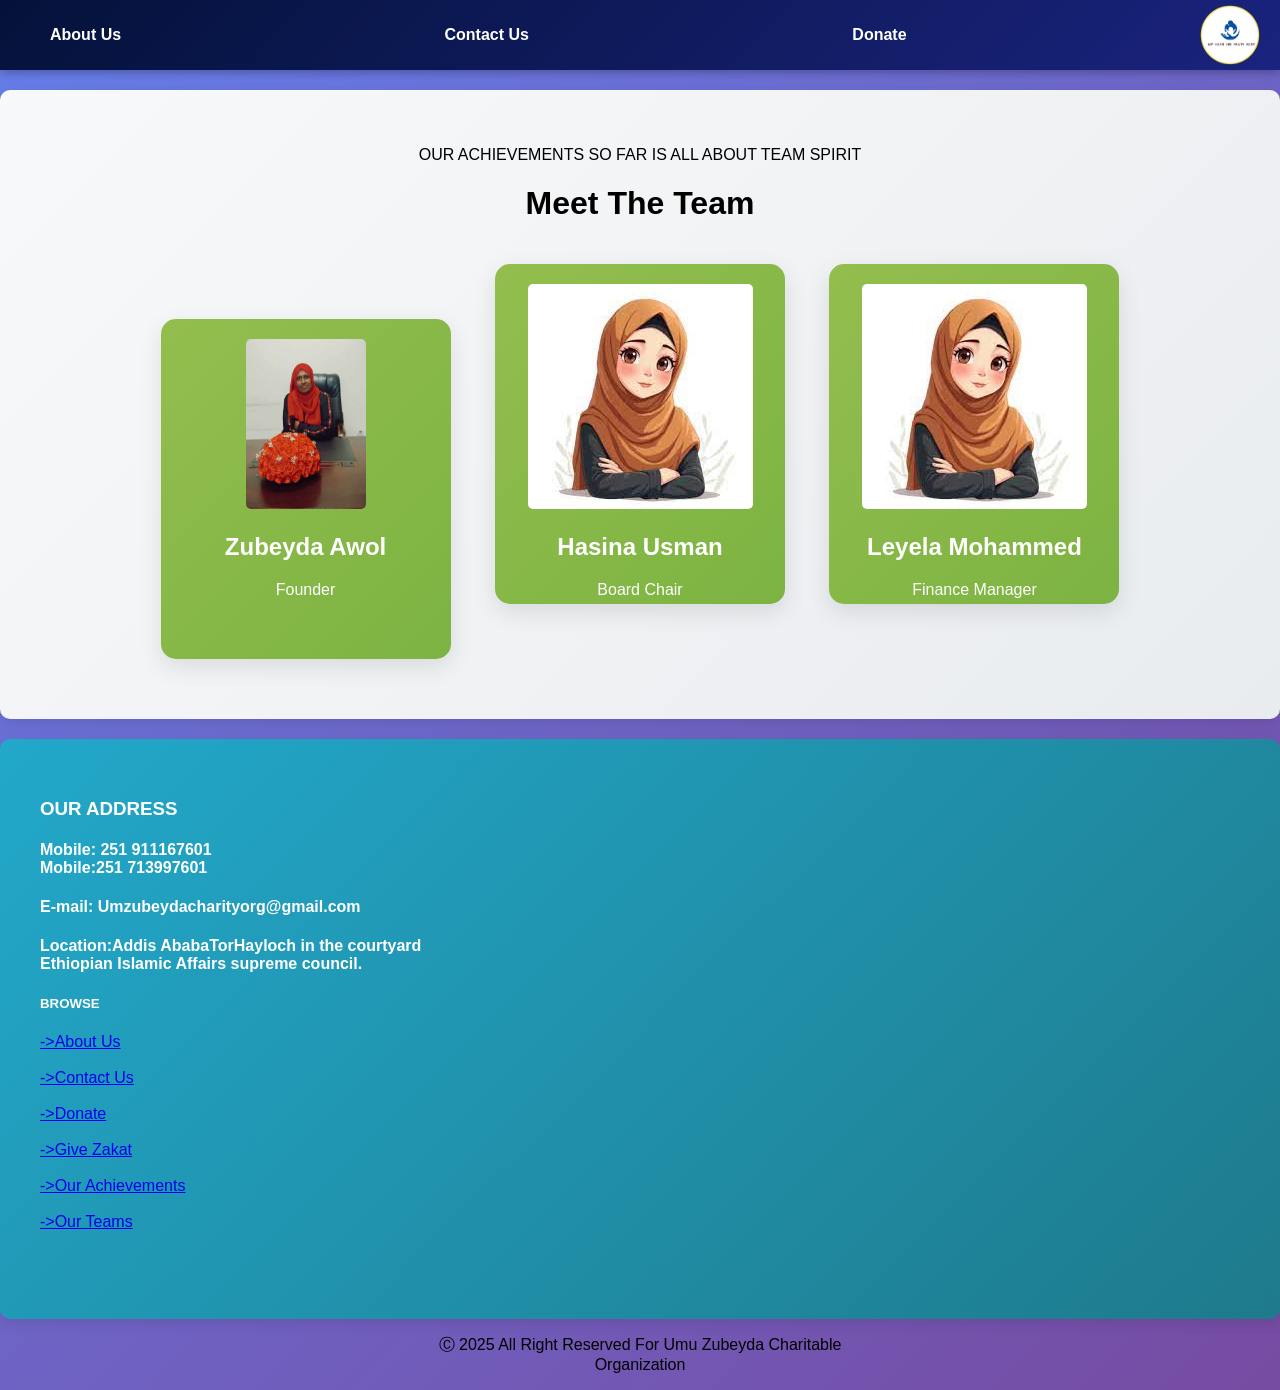
<file: z6.html>
<!DOCTYPE html>
<html lang="en">
<head>
    <meta charset="UTF-8">
    <meta name="viewport" content="width=device-width, initial-scale=1.0">
    <title>Our Teams</title>
    <link rel="stylesheet" href="css/z6.css">
</head>
<body>
    <div id="f3">
        <a class="a1" href="z1.html">About Us</a>
        <a class="a2" href="z2.html">Contact Us</a>
        <a class="a3" href="z3.html">Donate</a>

              <img id="s3" src="images/logo.jpg"
              alt="logo">
         </div>

    <div id="f1">
        <p>OUR ACHIEVEMENTS SO FAR IS ALL ABOUT TEAM SPIRIT</p>
        <h1>Meet The Team</h1>


    <div class="h1">
       <img class="b1" src="images/5.jpg" alt="Zubeyda Awol photo">
        <h2>Zubeyda Awol</h2>
       <p>Founder</p>

    </div>

    <div class="h2">
        <img class="b2" src="images/zu.jpeg" alt="Hasina Usman photo">
        <h2>Hasina Usman</h2>
        <p>Board Chair</p>
    </div>

    <div class="h3">
        <img class="b3" src="images/zu.jpeg" alt="Leyela Mohammed photo">
        <h2>Leyela Mohammed</h2>
        <p>Finance Manager</p>


</div>

    </div>

    <div id="f2">
        <h3>OUR ADDRESS</h3>
        <h4>Mobile: 251 911167601<br>
            Mobile:251 713997601

        </h4>
        <h4> E-mail: Umzubeydacharityorg@gmail.com</h4>
        <h4>Location:Addis AbabaTorHayloch in the courtyard <br>
            Ethiopian Islamic Affairs supreme council. </h4>


        
        <h5>BROWSE</h5>

    <a href="z1.html">->About Us</a>    <br>
    <br>
    <a href="z2.html">->Contact Us</a>  <br>
    <br>
    <a href="z3.html">->Donate</a>  <br>
    <br>
    <a href="z4.html">->Give Zakat</a>  <br>
    <br>
    <a href="z5.html">->Our Achievements</a>    <br>
    <br>
    <a href="z6.html">->Our Teams</a>  <br>
    </div>

    <div id="e1">
        <p>Ⓒ 2025 All Right Reserved For Umu Zubeyda Charitable <br> 
                     Organization</p>
    </div>

</body>
</html>
</file>
<file: css/style.css>
body{
    background: linear-gradient(135deg, #667eea 0%, #764ba2 100%);
    font-family: 'Arial', sans-serif;
    margin: 0;
    padding: 0;
    min-height: 100vh;
}
#f1{
    width: 100%;
    height: 800px;
    position: relative;
}
#f3{
    background: linear-gradient(45deg, #f0f8ff, #e6f3ff);
    width: auto;
    height: 200px;
    border: 3px solid #4169E1;
    border-radius: 15px;
    display: flex;
    text-align: center;
    box-shadow: 0 4px 15px rgba(0,0,0,0.1);
    margin: 20px 0;
    padding-right: 70px;
    padding-top: 20px;
}
#f2{
    background: linear-gradient(135deg, #22a8ca, #1e7a8c);
    width: auto;
    height: 500px;
    padding: 40px;
    border-radius: 10px;
    box-shadow: 0 4px 15px rgba(0,0,0,0.1);
    color: white;
}
#f4{
   display: flex;
   gap: 20px;
   justify-content: space-around;
   flex-wrap: wrap;
   padding: 20px;
}
#f6{
    background: linear-gradient(135deg, #04123a, #1a237e);
    width: auto;
    height: 70px;
    display: flex;
    align-items: center;
    justify-content: space-between;
    padding: 0 20px;
    box-shadow: 0 2px 10px rgba(0,0,0,0.3);
}
#f7{
    background: linear-gradient(135deg, #2d2d4b, #1a1a2e);
    width: auto;
    height: 300px;
    padding: 35px;
    text-align: center;
    border-radius: 10px;
    box-shadow: 0 4px 15px rgba(0,0,0,0.2);
    color: white;
}
#k1{
    background: linear-gradient(45deg, #ff6b35, #f7931e);
    width: 100px;
    height: 40px;
    border-radius: 10px;
    border: none;
    color: white;
    font-weight: bold;
    cursor: pointer;
    transition: transform 0.3s ease;
}
#k1:hover{
    transform: translateY(-2px);
}
#k2{
    background: linear-gradient(45deg, #ff6b35, #f7931e);
    width: 170px;
    height: 60px;
    border-radius: 7px;
    border: none;
    color: white;
    font-weight: bold;
    font-size: 16px;
    cursor: pointer;
    transition: transform 0.3s ease;
}
#k2:hover{
    transform: translateY(-2px);
}
.a1, .a2, .a3{
    color: white;
    text-decoration: none;
    padding: 10px 20px;
    margin: 0 10px;
    border-radius: 5px;
    transition: background-color 0.3s ease;
    font-weight: bold;
}
.a1:hover, .a2:hover, .a3:hover{
    background-color: rgba(255,255,255,0.2);
}
.b1{
    
    float: left;
}
.b2{
    float: right;
    width: 500px;
}
.b1,.b2{
    padding-left: 130px;
}
.c1, .c2{
    text-align: center;
}
.c1{
    color: white;
}
.c3, .c4, .c5{
    background: linear-gradient(135deg, #ffffff, #f8f9fa);
    width: 500px;
    height: 400px;
    border-radius: 20px;
    padding: 20px;
    box-shadow: 0 8px 25px rgba(0,0,0,0.1);
    transition: transform 0.3s ease, box-shadow 0.3s ease;
    text-align: center;
}
.c3:hover, .c4:hover, .c5:hover{
    transform: translateY(-5px);
    box-shadow: 0 12px 35px rgba(0,0,0,0.15);
}

#s1{
    height: 60px;
    width: 60px;
    border-radius: 100px;
}

#s2{
    border-radius: 8px;
    width: 100%;
    height: 730px;
}

#s3,#s4,#s5{
    width: 230px;
    height: 170px;
    padding-left: 40px;
}

#s6{
    border-radius: 8px;
    width: 100%;
    height: 800px; 

}
#d1{
    color: cornsilk;
    background: rgba(17, 36, 87, 0.829);
    width: 100%;
    height: 90px;
    text-align: center;
}
h2{
    text-align: center;
}
#e1{
    text-align: center;
}
#g1{
    background-color: black;
    color: rgb(250, 250, 249);
    padding: 0 20px;
    padding-top: 10px;
    padding-bottom: 10px;
    border-radius: 10px;
}
#j1{
    color: chocolate;
}

/* Responsive Design */
@media screen and (max-width: 768px) {

    #f3{
        width: auto;
        height: auto;
        margin: 10px 0;
        flex-direction: column;
    }
    #f2{
        width: auto;
    }
    #f4 {
        flex-direction: column;
        align-items: center;
    }
    #f6 {
        width: auto;
        height: auto;
        padding: 15px;
    }
    #f7{
        width: auto;
        padding-left: 5px;
    }
    .c3, .c4, .c5 {
        width: 90%;
        max-width: 400px;
        margin: 10px 0;
    }
    
    #s2 {
        width: 100%;
        height: auto;
    }
    #s6{
        width: 100%;
        height: auto;
    }
    
    .a1, .a2, .a3 {
        margin: 5px;
        padding: 8px 15px;
        font-size: 14px;
    }
    
    .b1,.b2{
        padding-left: 1px;
    }
    .b1{
        padding-left: 50px;
    }

    #d1{
        width: auto;
        max-width: 600px;
        
    }
}
</file>
<file: css/z1.css>
body{
    background: linear-gradient(135deg, #667eea 0%, #764ba2 100%);
    font-family: 'Arial', sans-serif;
    margin: 0;
    padding: 0;
    min-height: 100vh;
}
h2{
    text-align: center;
}
#f1{
    background: linear-gradient(135deg, #04123a, #1a237e);
    width: auto;
    height: 70px;
    display: flex;
    align-items: center;
    justify-content: space-between;
    padding: 0 20px;
    box-shadow: 0 2px 10px rgba(0,0,0,0.3);
}
#f2{
    background: linear-gradient(135deg, #22a8ca, #1e7a8c);
    width: auto;
    height: 500px;
    padding: 40px;
    border-radius: 10px;
    box-shadow: 0 4px 15px rgba(0,0,0,0.1);
    color: white;
}
#f3{
    display: flex;
    padding: 20px;
    gap: 20px;
    justify-content: space-around;
    flex-wrap: wrap;
}
#f4{
    background: linear-gradient(135deg, #f8f9fa, #e9ecef);
    text-align: center;
    width: auto;
    height: 200px;
    padding: 20px;
    border-radius: 10px;
    box-shadow: 0 4px 15px rgba(0,0,0,0.1);
    margin: 20px 0;
}
#f5{
    background: linear-gradient(135deg, #6a6a79, #4a4a5a);
    text-align: center;
    height: 250px;
    padding: 20px;
    border-radius: 10px;
    box-shadow: 0 4px 15px rgba(0,0,0,0.1);
    color: white;
    margin: 20px 0;
}
#k1{
    background: linear-gradient(45deg, #ff6b35, #f7931e);
    width: 170px;
    height: 55px;
    border-radius: 7px;
    border: none;
    color: white;
    font-weight: bold;
    cursor: pointer;
    transition: transform 0.3s ease;
}
#k1:hover{
    transform: translateY(-2px);
}
#s1{
    height: 60px;
    width: 60px;
    border-radius: 100px;
}
#s3,#s4,#s5{
    width: 230px;
    height: 170px;
    padding-left: 40px;
    padding-top: 10px;
}
.c3,.c4,.c5{
    background: linear-gradient(135deg, #ffffff, #f8f9fa);
    width: 500px;
    height: 400px;
    border-radius: 20px;
    padding: 20px;
    box-shadow: 0 8px 25px rgba(0,0,0,0.1);
    transition: transform 0.3s ease, box-shadow 0.3s ease;
    text-align: center;
}
.c3:hover,.c4:hover,.c5:hover{
    transform: translateY(-5px);
    box-shadow: 0 12px 35px rgba(0,0,0,0.15);
}
.a1, .a2, .a3{
    color: white;
    text-decoration: none;
    padding: 10px 20px;
    margin: 0 10px;
    border-radius: 5px;
    transition: background-color 0.3s ease;
    font-weight: bold;
}
.a1:hover, .a2:hover, .a3:hover{
    background-color: rgba(255,255,255,0.2);
}
#e1{
    text-align: center;
}

/* Responsive Design */
@media screen and (max-width: 768px) {

    #f3 {
        flex-direction: column;
        align-items: center;
    }
    #f1{
        width: auto;
    }
    #f4{
        width: auto;
    }
    #f2{
        width: auto;
    }
    .c3, .c4, .c5 {
        width: 90%;
        max-width: 400px;
        margin: 10px 0;
    }
    
    .a1, .a2, .a3 {
        margin: 5px;
        padding: 8px 15px;
        font-size: 14px;
    }
}
</file>
<file: css/z2.css>
body{
    background: linear-gradient(135deg, #667eea 0%, #764ba2 100%);
    font-family: 'Arial', sans-serif;
    margin: 0;
    padding: 0;
    min-height: 100vh;
}
#s3{
    height: 60px;
    width: 60px;
    border-radius: 100px;
}
h1{
    color: #1a237e;
}
#f1{
    background: linear-gradient(135deg, #04123a, #1a237e);
    width: auto;
    height: 70px;
    display: flex;
    align-items: center;
    justify-content: space-between;
    padding: 0 20px;
    box-shadow: 0 2px 10px rgba(0,0,0,0.3);
}
#f2{
    background: linear-gradient(135deg, #22a8ca, #1e7a8c);
    width: auto;
    height: 500px;
    padding: 40px;
    border-radius: 10px;
    box-shadow: 0 4px 15px rgba(0,0,0,0.1);
    color: white;
}
#f3{
    background: linear-gradient(135deg, #f8f9fa, #e9ecef);
    padding: 40px;
    display: flex;
    align-items: center;
    gap: 40px;
    border-radius: 10px;
    box-shadow: 0 4px 15px rgba(0,0,0,0.1);
    margin: 20px 0;
    flex-wrap: wrap;
} 

#f5{
    display: flex;
    flex-direction: column;
}

#f4{
    background: linear-gradient(135deg, #165d6d, #0f4c5c);
    text-align: center;
    padding: 20px;
    border-radius: 10px;
    box-shadow: 0 4px 15px rgba(0,0,0,0.1);
    color: white;
    flex: 1;
    min-width: 300px;
}
#L2,#L3,#L4,#L1{
    width: 100%;
    max-width: 300px;
    padding: 12px;
    border: 2px solid #ddd;
    border-radius: 8px;
    font-size: 16px;
    transition: border-color 0.3s ease, box-shadow 0.3s ease;
    margin: 10px 0;
}

#L2:focus,#L3:focus,#L4:focus,#L1:focus{
    outline: none;
    border-color: #4169E1;
    box-shadow: 0 0 10px rgba(65, 105, 225, 0.3);
}

#L1{
    height: 120px;
    resize: vertical;
}

#s1{
    height: 60px;
    width: 60px;
    border-radius: 100px;
}
.a1, .a2, .a3{
    color: white;
    text-decoration: none;
    padding: 10px 20px;
    margin: 0 10px;
    border-radius: 5px;
    transition: background-color 0.3s ease;
    font-weight: bold;
}
.a1:hover, .a2:hover, .a3:hover{
    background-color: rgba(255,255,255,0.2);
}

button{
    background: linear-gradient(45deg, #ff6b35, #f7931e);
    color: white;
    border: none;
    padding: 12px 30px;
    border-radius: 8px;
    font-size: 16px;
    font-weight: bold;
    cursor: pointer;
    transition: transform 0.3s ease, box-shadow 0.3s ease;
    margin-top: 20px;
}

button:hover{
    transform: translateY(-2px);
    box-shadow: 0 4px 15px rgba(255, 107, 53, 0.4);
}
#e1{
    text-align: center;
}

@media screen and (max-width: 768px) {

    #f1{
        width: auto;
    }
    #f3 {
        flex-direction: column;
        gap: 20px;
    }
    
    #f4, #f5 {
        width: 100%;
        min-width: auto;
    }
    #f4{
        width: auto;
        border-right: 100px;
        padding-top: 30px;
        padding-right: 50px;
    }
    #f2{
        width: auto;
    }
    .a1, .a2, .a3 {
        margin: 5px;
        padding: 8px 15px;
        font-size: 14px;
    }
    
    #L2, #L3, #L4, #L1 {
        max-width: 100%;
    }
}
</file>
<file: css/z3.css>
body{
    background: rgba(57, 130, 226, 0.938);
    font-family: 'Arial', sans-serif;
    margin: 0;
    padding: 0;
    min-height: 100vh;
}
#s3{
    height: 60px;
    width: 60px;
    border-radius: 100px;
}
#f1{
    background: linear-gradient(135deg, #04123a, #1a237e);
    width: auto;
    height: 70px;
    display: flex;
    align-items: center;
    justify-content: space-between;
    padding: 0 20px;
    box-shadow: 0 2px 10px rgba(0,0,0,0.3);
}
#f2{
    background: linear-gradient(135deg, #22a8ca, #1e7a8c);
    width: auto;
    height: 500px;
    padding: 40px;
    border-radius: 10px;
    box-shadow: 0 4px 15px rgba(0,0,0,0.1);
    color: white;
}
#f3{
    background: rgb(100, 192, 223);
    width: 100%;
    height: 300px;
    margin: 20px 0;
    border-radius: 10px;
    text-align: center;
    padding-top: 20px;
}
#s1{
    height: 60px;
    width: 60px;
    border-radius: 100px;
}
#f4{
    background: whitesmoke;
    width: 100%;
    border-radius: 10px;
    text-align: center;
    height: 350px;
    padding-top: 15px;
}
#f5{
    background: rgba(9, 79, 83, 0.794);
    width: 100%;
    border-radius: 10px;
    text-align: center;
    height: 500px;
   padding-top: 27px;
}
#a1,#a2{
    width: 150px;
    height: 200px;
}
#a1{
    background: rgba(216, 111, 41, 0.931);
}
#a2{
    background: rgba(204, 193, 33, 0.856);
}
#a3{
    display: flex;
    padding-top: 10px;
    padding-left: 640px;
}
.a1, .a2, .a3{
    color: white;
    text-decoration: none;
    padding: 10px 20px;
    margin: 0 10px;
    border-radius: 5px;
    transition: background-color 0.3s ease;
    font-weight: bold;
}
.a1:hover, .a2:hover, .a3:hover{
    background-color: rgba(255,255,255,0.2);
}
.c1{
    color: cornsilk;
}
.c2{
    color: chocolate;
}
#e1{
    text-align: center;
}

/* Responsive Design */
@media screen and (max-width: 768px) {
    
    #a3{
        padding-left: 100px;
    }
    #f1{
        width: auto;
    }
    #f2{
        width: auto;
    }
}
</file>
<file: css/z4.css>
body{
    background: rgba(32, 149, 185, 0.986);
    font-family: 'Arial', sans-serif;
    margin: 0;
    padding: 0;
    min-height: 100vh;
}
#a1{
    background: rgba(9, 79, 83, 0.794);
    text-align: center;
    width: 100%;
    height: 500px;
    margin: 20px 0;
    padding-top: 27px;
    border-radius: 10px;
}
#a2{
    background: linear-gradient(135deg, #22a8ca, #1e7a8c);
    width: auto;
    height: 500px;
    padding: 40px;
    border-radius: 10px;
    box-shadow: 0 4px 15px rgba(0,0,0,0.1);
    color: white;
}
#a3{
    background: linear-gradient(135deg, #04123a, #1a237e);
    width: auto;
    height: 70px;
    display: flex;
    align-items: center;
    justify-content: space-between;
    padding: 0 20px;
    box-shadow: 0 2px 10px rgba(0,0,0,0.3);
}

.c2{
    color: chocolate;
}
.c1{
    color: cornsilk;
}

#s1{
    height: 60px;
    width: 60px;
    border-radius: 100px;
    
}
#s3{
    height: 60px;
    width: 60px;
    border-radius: 100px;
}
.a1, .a2, .a3{
    color: white;
    text-decoration: none;
    padding: 10px 20px;
    margin: 0 10px;
    border-radius: 5px;
    transition: background-color 0.3s ease;
    font-weight: bold;
}
.a1:hover, .a2:hover, .a3:hover{
    background-color: rgba(255,255,255,0.2);
}
#e1{
    text-align: center;
}
/* Responsive Design */
@media screen and (max-width: 768px) {
    
    #a2{
        width: auto;
    }
    #a3{
        width: auto;
    }
}
</file>
<file: css/z5.css>
body{
    background: linear-gradient(135deg, #667eea 0%, #764ba2 100%);
    font-family: 'Arial', sans-serif;
    margin: 0;
    padding: 0;
    min-height: 100vh;
}
#s3{
    height: 60px;
    width: 60px;
    border-radius: 100px;
}
#h2{
    color: whitesmoke;
    text-align: center;
}
#f1{
    background: linear-gradient(135deg, #04123a, #1a237e);
    width: auto;
    height: 70px;
    display: flex;
    align-items: center;
    justify-content: space-between;
    padding: 0 20px;
    box-shadow: 0 2px 10px rgba(0,0,0,0.3);
}
#f2{
    background: linear-gradient(135deg, #22a8ca, #1e7a8c);
    width: auto;
    height: 500px;
    padding: 40px;
    border-radius: 10px;
    box-shadow: 0 4px 15px rgba(0,0,0,0.1);
    color: white;
}
#f4{
    background: white;
    width: auto;
    padding: 40px;
    margin: 20px 0;
    text-align: center;
    border-radius: 10px;
}
#f5{
    text-align: center;
    width: 100%;
    height: 600px;
    
}
.achievement{
    background: rgba(255, 255, 255, 0.9);
    border: 2px solid rgba(4, 18, 58, 0.3);
    border-radius: 10px;
    padding: 20px;
    margin: 20px;
    display: inline-block;
    width: 280px;
    vertical-align: top;
}
.achievement h3{
    color: rgba(4, 18, 58, 0.9);
    margin-bottom: 10px;
}
.achievement p{
    text-align: left;
    line-height: 1.5;
}
#s1{
    height: 60px;
    width: 60px;
    border-radius: 100px;
}
#s2{
    border-radius: 10px;
    width: 100%;
    height: 800px;
}
.a1, .a2, .a3{
    color: white;
    text-decoration: none;
    padding: 10px 20px;
    margin: 0 10px;
    border-radius: 5px;
    transition: background-color 0.3s ease;
    font-weight: bold;
}
.a1:hover, .a2:hover, .a3:hover{
    background-color: rgba(255,255,255,0.2);
}
#e1{
    text-align: center;
}

.b1,.b2,.b3{
    width: 250px;
    height: 300px;
    border-radius: 15px;
}
.b1{
    padding-top: 100px;
}

/* Responsive Design */
@media screen and (max-width: 768px) {

    #s2 {
        width: 100%;
        height: auto;
    }
    .b1,.b2,.b3{
        width: 250px;
        max-width: 150px;
        height: 300px;
        max-height: 170px;
    }
    #f5{
        height: 600px;
        max-height: 500px;
    }
    #f4{
        width: auto;
    }
    #f2{
        width: auto;
    }
    #f1{
        width: auto;
    }
}
</file>
<file: css/z6.css>
body{
    background: linear-gradient(135deg, #667eea 0%, #764ba2 100%);
    font-family: 'Arial', sans-serif;
    margin: 0;
    padding: 0;
    min-height: 100vh;
}
#s3{
    height: 60px;
    width: 60px;
    border-radius: 100px;
}
#f3{
    background: linear-gradient(135deg, #04123a, #1a237e);
    width: auto;
    height: 70px;
    display: flex;
    align-items: center;
    justify-content: space-between;
    padding: 0 20px;
    box-shadow: 0 2px 10px rgba(0,0,0,0.3);
}
#f1{
    text-align: center;
    padding: 40px 20px;
    background: linear-gradient(135deg, #f8f9fa, #e9ecef);
    border-radius: 10px;
    box-shadow: 0 4px 15px rgba(0,0,0,0.1);
    margin: 20px 0;
}

#f2{
    background: linear-gradient(135deg, #22a8ca, #1e7a8c);
    width: auto;
    height: 500px;
    padding: 40px;
    border-radius: 10px;
    box-shadow: 0 4px 15px rgba(0,0,0,0.1);
    color: white;
}
.b1{
    width: 120px;
    height: 170px;
}
.b1,.b2,.b3{
    border-radius: 5px;
}
.h1,.h2,.h3{
    background: linear-gradient(135deg, #93be4e, #7cb342);
    width: 250px;
    height: 300px;
    border-radius: 15px;
    padding: 20px;
    margin: 20px;
    display: inline-block;
    text-align: center;
    box-shadow: 0 8px 25px rgba(0,0,0,0.1);
    transition: transform 0.3s ease, box-shadow 0.3s ease;
    color: white;
}
.h1:hover,.h2:hover,.h3:hover{
    transform: translateY(-5px);
    box-shadow: 0 12px 35px rgba(0,0,0,0.15);
}
#s1{
    height: 60px;
    width: 60px;
    border-radius: 100px;
}
.a1, .a2, .a3{
    color: white;
    text-decoration: none;
    padding: 10px 20px;
    margin: 0 10px;
    border-radius: 5px;
    transition: background-color 0.3s ease;
    font-weight: bold;
}
.a1:hover, .a2:hover, .a3:hover{
    background-color: rgba(255,255,255,0.2);
}

#e1{
    text-align: center;
}

/* Responsive Design */
@media screen and (max-width: 768px) {
    
    .h1, .h2, .h3 {
        width: 90%;
        max-width: 300px;
        margin: 10px auto;
        display: block;
    }
    
    .a1, .a2, .a3 {
        margin: 5px;
        padding: 8px 15px;
        font-size: 14px;
    }
    #f3{
        width: auto;
        max-width: 550px;
        height: 200%;
        max-height: 500px;
        margin: 10px 0;
        
    }
    #f2{
        width: auto;
    }
}
</file>
